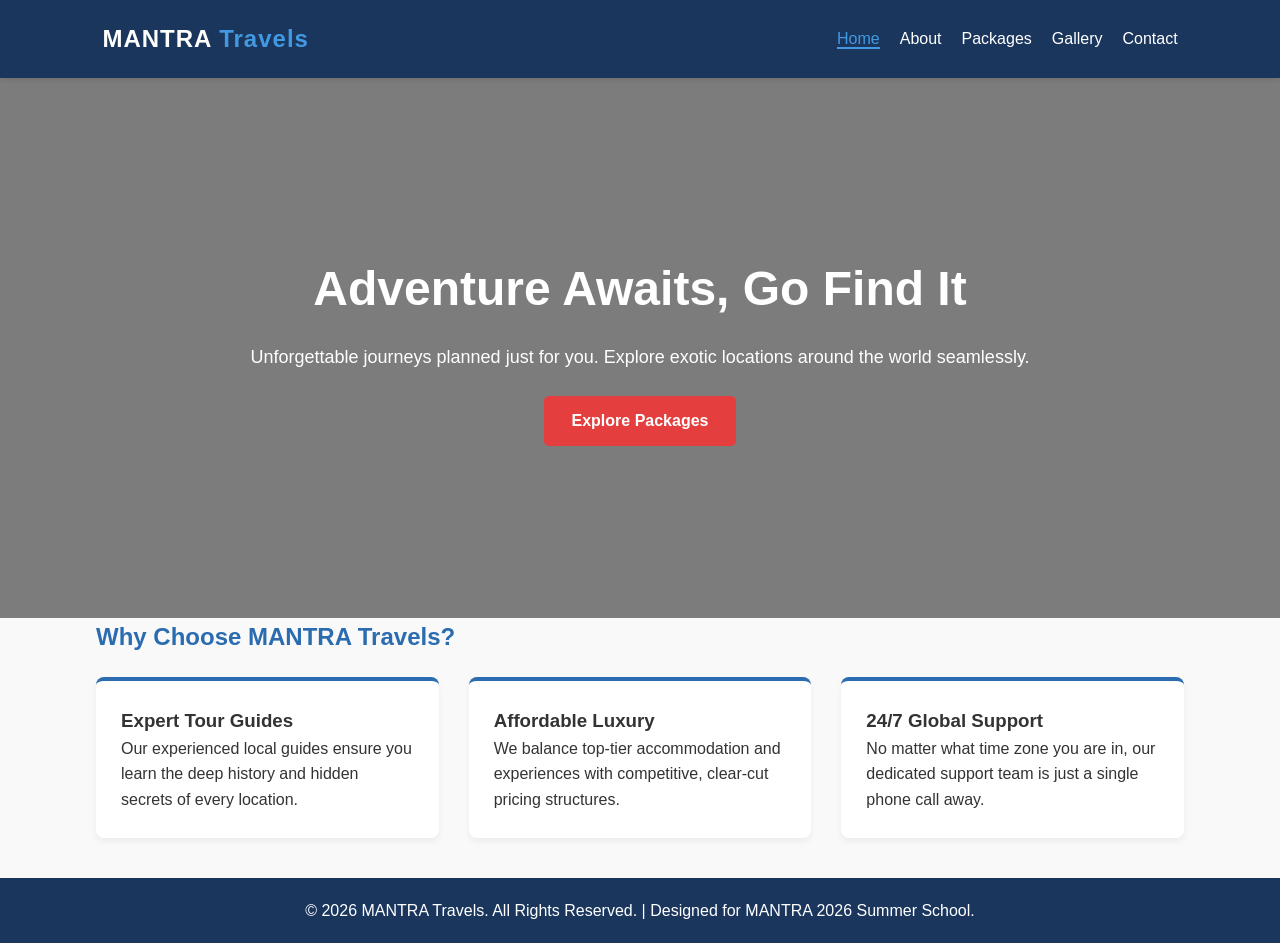
<file: index.html>
<!DOCTYPE html>
<html lang="en">
<head>
    <meta charset="UTF-8">
    <meta name="viewport" content="width=device-width, initial-scale=1.0">
    <title>MANTRA Travels | Explore the World</title>
    <meta name="description" content="Discover premium, affordable tour packages to global destinations with MANTRA Travels. Book your next adventure today.">
    <meta name="keywords" content="travel, tour packages, vacation, mantratravels, holiday trip, travel agency">
    <link rel="stylesheet" href="style.css">
</head>
<body>

    <header>
        <div class="logo">MANTRA <span>Travels</span></div>
        <nav>
            <ul class="nav-links" id="navLinks">
                <li><a href="index.html" class="active">Home</a></li>
                <li><a href="about.html">About</a></li>
                <li><a href="packages.html">Packages</a></li>
                <li><a href="gallery.html">Gallery</a></li>
                <li><a href="contact.html">Contact</a></li>
            </ul>
            <div class="hamburger" id="hamburger">&#9776;</div>
        </nav>
    </header>

    <section class="hero-banner">
        <div class="hero-content">
            <h1>Adventure Awaits, Go Find It</h1>
            <p>Unforgettable journeys planned just for you. Explore exotic locations around the world seamlessly.</p>
            <a href="packages.html" class="cta-btn">Explore Packages</a>
        </div>
    </section>

    <section class="highlights container">
        <h2>Why Choose MANTRA Travels?</h2>
        <div class="grid-3">
            <div class="card">
                <h3>Expert Tour Guides</h3>
                <p>Our experienced local guides ensure you learn the deep history and hidden secrets of every location.</p>
            </div>
            <div class="card">
                <h3>Affordable Luxury</h3>
                <p>We balance top-tier accommodation and experiences with competitive, clear-cut pricing structures.</p>
            </div>
            <div class="card">
                <h3>24/7 Global Support</h3>
                <p>No matter what time zone you are in, our dedicated support team is just a single phone call away.</p>
            </div>
        </div>
    </section>

    <footer>
        <p>&copy; 2026 MANTRA Travels. All Rights Reserved. | Designed for MANTRA 2026 Summer School.</p>
    </footer>

    <script src="script.js"></script>
</body>
</html>
</file>
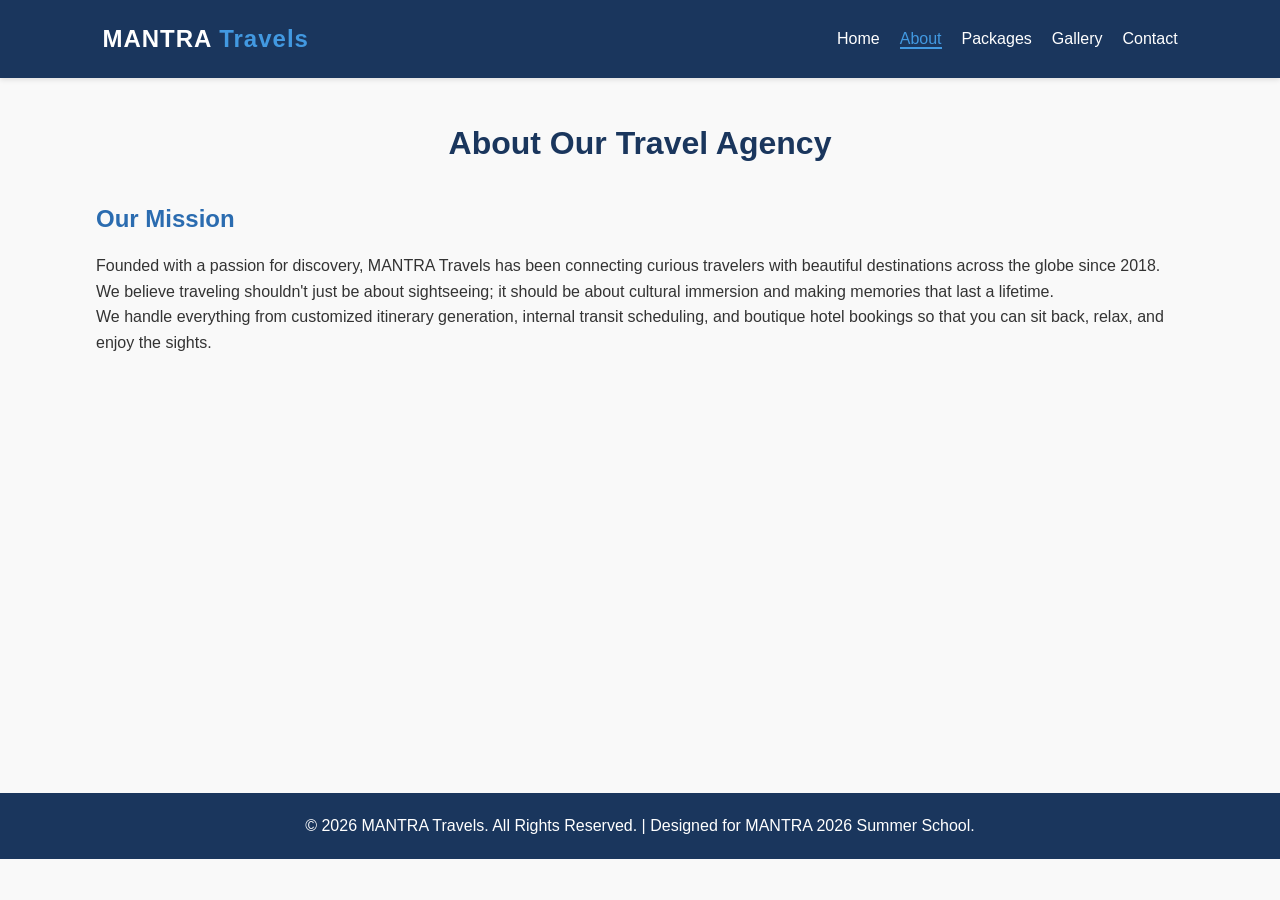
<file: about.html>
<!DOCTYPE html>
<html lang="en">
<head>
    <meta charset="UTF-8">
    <meta name="viewport" content="width=device-width, initial-scale=1.0">
    <title>About Us | MANTRA Travels</title>
    <meta name="description" content="Learn more about MANTRA Travels, our core mission, history, and our dedicated team of travel experts.">
    <meta name="keywords" content="about mantratravels, travel agency history, tour operators">
    <link rel="stylesheet" href="style.css">
</head>
<body>

    <header>
        <div class="logo">MANTRA <span>Travels</span></div>
        <nav>
            <ul class="nav-links" id="navLinks">
                <li><a href="index.html">Home</a></li>
                <li><a href="about.html" class="active">About</a></li>
                <li><a href="packages.html">Packages</a></li>
                <li><a href="gallery.html">Gallery</a></li>
                <li><a href="contact.html">Contact</a></li>
            </ul>
            <div class="hamburger" id="hamburger">&#9776;</div>
        </nav>
    </header>

    <main class="container page-content">
        <h1>About Our Travel Agency</h1>
        <div class="about-section">
            <div class="about-text">
                <h2>Our Mission</h2>
                <p>Founded with a passion for discovery, MANTRA Travels has been connecting curious travelers with beautiful destinations across the globe since 2018. We believe traveling shouldn't just be about sightseeing; it should be about cultural immersion and making memories that last a lifetime.</p>
                <p>We handle everything from customized itinerary generation, internal transit scheduling, and boutique hotel bookings so that you can sit back, relax, and enjoy the sights.</p>
            </div>
        </div>
    </main>

    <footer>
        <p>&copy; 2026 MANTRA Travels. All Rights Reserved. | Designed for MANTRA 2026 Summer School.</p>
    </footer>

    <script src="script.js"></script>
</body>
</html>
</file>
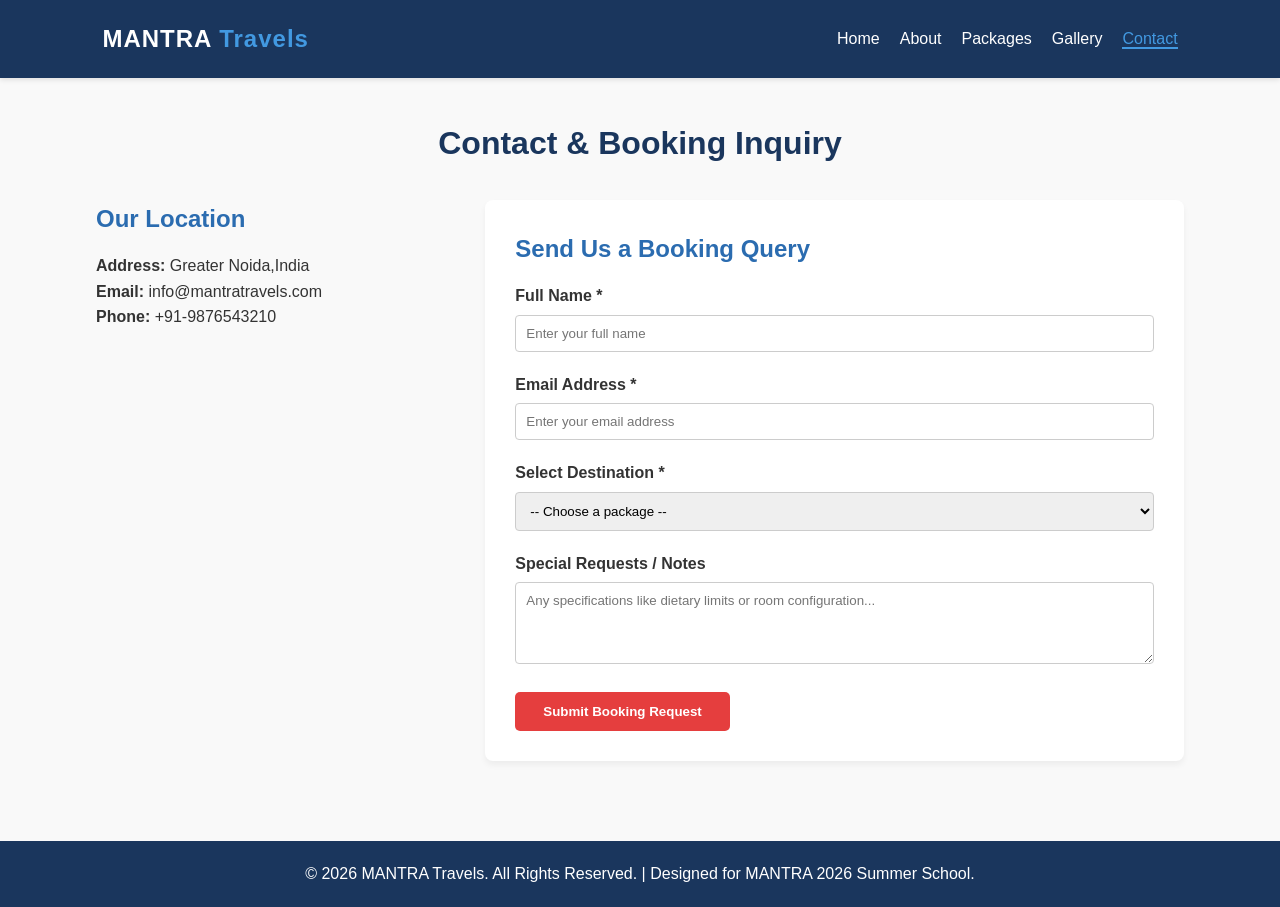
<file: Contact.html>
<!DOCTYPE html>
<html lang="en">
<head>
    <meta charset="UTF-8">
    <meta name="viewport" content="width=device-width, initial-scale=1.0">
    <title>Contact & Booking | MANTRA Travels</title>
    <meta name="description" content="Get in touch with MANTRA Travels or drop a booking inquiry to lock down your dream vacation.">
    <meta name="keywords" content="contact travel agency, book a tour, booking form">
    <link rel="stylesheet" href="style.css">
</head>
<body>

    <header>
        <div class="logo">MANTRA <span>Travels</span></div>
        <nav>
            <ul class="nav-links" id="navLinks">
                <li><a href="index.html">Home</a></li>
                <li><a href="about.html">About</a></li>
                <li><a href="packages.html">Packages</a></li>
                <li><a href="gallery.html">Gallery</a></li>
                <li><a href="contact.html" class="active">Contact</a></li>
            </ul>
            <div class="hamburger" id="hamburger">&#9776;</div>
        </nav>
    </header>

    <main class="container page-content">
        <h1>Contact & Booking Inquiry</h1>
        <div class="contact-wrapper">
            <div class="contact-info">
                <h2>Our Location</h2>
                <p><strong>Address:</strong> Greater Noida,India</p>
                <p><strong>Email:</strong> info@mantratravels.com</p>
                <p><strong>Phone:</strong> +91-9876543210</p>
            </div>
            
            <div class="form-container">
                <h2>Send Us a Booking Query</h2>
                <div id="error-message" class="error-box" style="display:none;"></div>
                
                <form id="bookingForm" onsubmit="return validateForm(event)">
                    <div class="form-group">
                        <label for="fullName">Full Name *</label>
                        <input type="text" id="fullName" placeholder="Enter your full name">
                    </div>
                    <div class="form-group">
                        <label for="email">Email Address *</label>
                        <input type="email" id="email" placeholder="Enter your email address">
                    </div>
                    <div class="form-group">
                        <label for="packageSelect">Select Destination *</label>
                        <select id="packageSelect">
                            <option value="">-- Choose a package --</option>
                            <option value="paris">Romantic Paris Getaway</option>
                            <option value="bali">Tropical Bali Paradise</option>
                            <option value="kyoto">Historic Kyoto Exploration</option>
                        </select>
                    </div>
                    <div class="form-group">
                        <label for="message">Special Requests / Notes</label>
                        <textarea id="message" rows="4" placeholder="Any specifications like dietary limits or room configuration..."></textarea>
                    </div>
                    <button type="submit" class="cta-btn">Submit Booking Request</button>
                </form>
            </div>
        </div>
    </main>

    <footer>
        <p>&copy; 2026 MANTRA Travels. All Rights Reserved. | Designed for MANTRA 2026 Summer School.</p>
    </footer>

    <script src="script.js"></script>
</body>
</html>
</file>
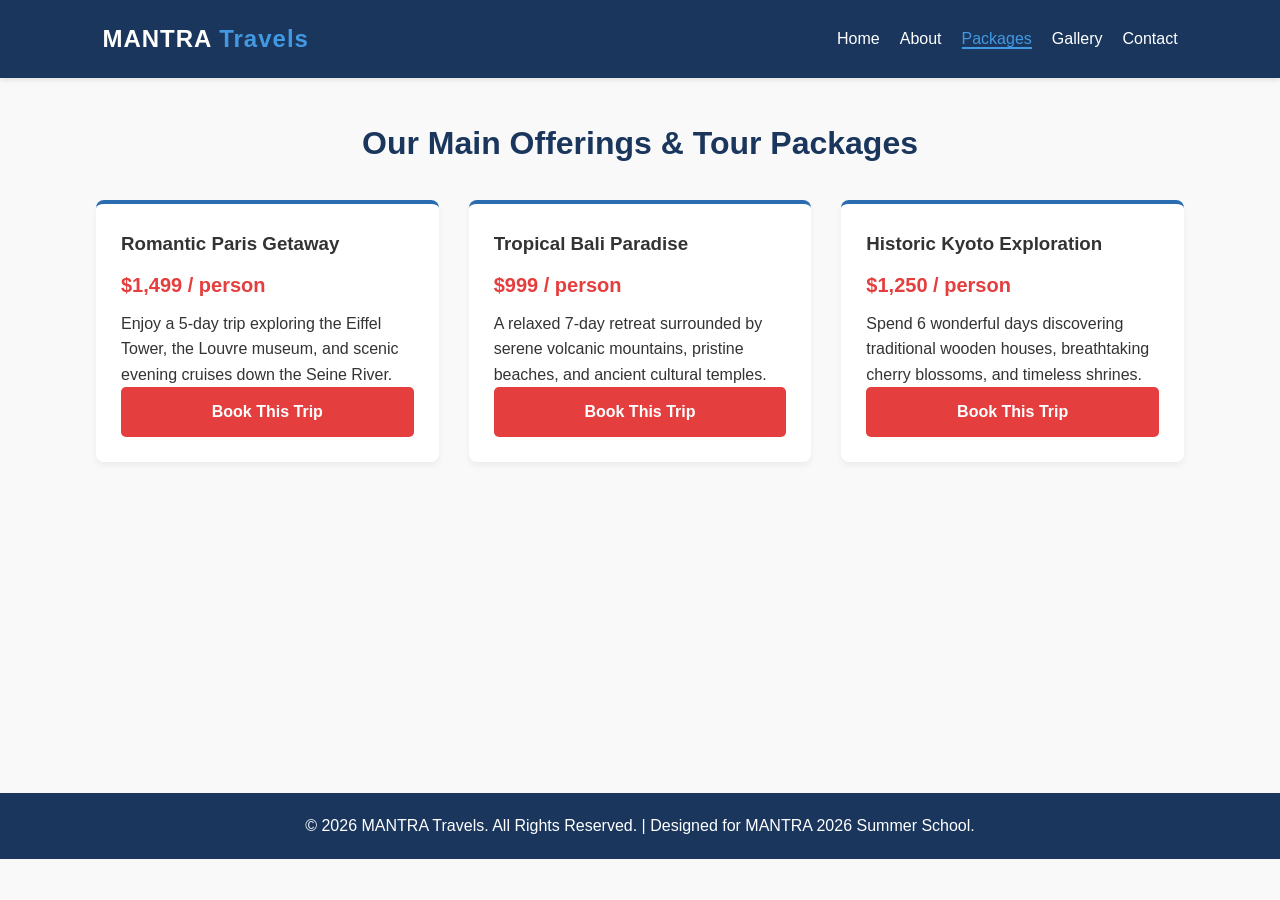
<file: packages.html>
<!DOCTYPE html>
<html lang="en">
<head>
    <meta charset="UTF-8">
    <meta name="viewport" content="width=device-width, initial-scale=1.0">
    <title>Tour Packages | MANTRA Travels</title>
    <meta name="description" content="Browse our popular curated travel packages including trips to Paris, Bali, and Kyoto.">
    <meta name="keywords" content="paris tour, bali tour, kyoto trip, travel packages">
    <link rel="stylesheet" href="style.css">
</head>
<body>

    <header>
        <div class="logo">MANTRA <span>Travels</span></div>
        <nav>
            <ul class="nav-links" id="navLinks">
                <li><a href="index.html">Home</a></li>
                <li><a href="about.html">About</a></li>
                <li><a href="packages.html" class="active">Packages</a></li>
                <li><a href="gallery.html">Gallery</a></li>
                <li><a href="contact.html">Contact</a></li>
            </ul>
            <div class="hamburger" id="hamburger">&#9776;</div>
        </nav>
    </header>

    <main class="container page-content">
        <h1>Our Main Offerings & Tour Packages</h1>
        <div class="grid-3">
            <div class="card package-card">
                <h3>Romantic Paris Getaway</h3>
                <p class="price">$1,499 / person</p>
                <p>Enjoy a 5-day trip exploring the Eiffel Tower, the Louvre museum, and scenic evening cruises down the Seine River.</p>
                <a href="contact.html" class="cta-btn text-center">Book This Trip</a>
            </div>
            <div class="card package-card">
                <h3>Tropical Bali Paradise</h3>
                <p class="price">$999 / person</p>
                <p>A relaxed 7-day retreat surrounded by serene volcanic mountains, pristine beaches, and ancient cultural temples.</p>
                <a href="contact.html" class="cta-btn text-center">Book This Trip</a>
            </div>
            <div class="card package-card">
                <h3>Historic Kyoto Exploration</h3>
                <p class="price">$1,250 / person</p>
                <p>Spend 6 wonderful days discovering traditional wooden houses, breathtaking cherry blossoms, and timeless shrines.</p>
                <a href="contact.html" class="cta-btn text-center">Book This Trip</a>
            </div>
        </div>
    </main>

    <footer>
        <p>&copy; 2026 MANTRA Travels. All Rights Reserved. | Designed for MANTRA 2026 Summer School.</p>
    </footer>

    <script src="script.js"></script>
</body>
</html>
</file>
<file: style.css>
/* Base Reset and Global Styling Rules */
* {
    margin: 0;
    padding: 0;
    box-sizing: border-box;
    font-family: 'Segoe UI', Tahoma, Geneva, Verdana, sans-serif;
}

body {
    line-height: 1.6;
    color: #333;
    background-color: #f9f9f9;
}

.container {
    width: 85%;
    max-width: 1200px;
    margin: 0 auto;
}

.page-content {
    padding: 40px 0;
    min-height: 75vh;
}

h1 {
    text-align: center;
    margin-bottom: 30px;
    color: #1a365d;
}

h2 {
    color: #2b6cb0;
    margin-bottom: 15px;
}

/* Header & Navigation Element Layouts */
header {
    background-color: #1a365d;
    color: #fff;
    display: flex;
    justify-content: space-between;
    align-items: center;
    padding: 20px 8%;
    position: sticky;
    top: 0;
    z-index: 1000;
    box-shadow: 0 2px 5px rgba(0,0,0,0.1);
}

.logo {
    font-size: 24px;
    font-weight: bold;
    letter-spacing: 1px;
}

.logo span {
    color: #4299e1;
}

.nav-links {
    list-style: none;
    display: flex;
}

.nav-links li {
    margin-left: 20px;
}

.nav-links a {
    color: #fff;
    text-decoration: none;
    font-size: 16px;
    font-weight: 500;
    transition: color 0.3s ease;
}

.nav-links a:hover, .nav-links a.active {
    color: #4299e1;
    border-bottom: 2px solid #4299e1;
}

.hamburger {
    display: none;
    font-size: 24px;
    cursor: pointer;
}

/* Hero Landing Section */
.hero-banner {
    background: linear-gradient(rgba(0,0,0,0.5), rgba(0,0,0,0.5)), url('https://picsum.photos/id/1015/1600/900') no-repeat center center/cover;
    height: 60vh;
    display: flex;
    justify-content: center;
    align-items: center;
    text-align: center;
    color: #fff;
    padding: 0 20px;
}

.hero-content h1 {
    font-size: 48px;
    color: #fff;
    margin-bottom: 15px;
}

.hero-content p {
    font-size: 18px;
    margin-bottom: 25px;
}

/* Form Action Buttons */
.cta-btn {
    display: inline-block;
    background-color: #e53e3e;
    color: #fff;
    padding: 12px 28px;
    text-decoration: none;
    border-radius: 5px;
    font-weight: bold;
    transition: background-color 0.3s;
    border: none;
    cursor: pointer;
}

.cta-btn:hover {
    background-color: #c53030;
}

.text-center {
    display: block;
    text-align: center;
}

/* Flex / Grid Responsiveness System */
.grid-3 {
    display: grid;
    grid-template-columns: repeat(3, 1fr);
    gap: 30px;
    margin-top: 20px;
}

.card {
    background: #fff;
    padding: 25px;
    border-radius: 8px;
    box-shadow: 0 4px 6px rgba(0,0,0,0.05);
    border-top: 4px solid #2b6cb0;
}

.package-card .price {
    font-size: 20px;
    font-weight: bold;
    color: #e53e3e;
    margin: 10px 0;
}

/* Photo Gallery Item Cards */
.gallery-item {
    position: relative;
    overflow: hidden;
    border-radius: 8px;
    box-shadow: 0 4px 6px rgba(0,0,0,0.1);
}

.gallery-item img {
    width: 100%;
    display: block;
    transition: transform 0.4s ease;
}

.gallery-item:hover img {
    transform: scale(1.05);
}

.caption {
    padding: 10px;
    background: #fff;
    text-align: center;
    font-weight: bold;
    color: #1a365d;
}

/* Form Section Layouts */
.contact-wrapper {
    display: grid;
    grid-template-columns: 1fr 2fr;
    gap: 40px;
    margin-top: 20px;
}

.form-container {
    background: #fff;
    padding: 30px;
    border-radius: 8px;
    box-shadow: 0 4px 6px rgba(0,0,0,0.05);
}

.form-group {
    margin-bottom: 20px;
}

.form-group label {
    display: block;
    margin-bottom: 6px;
    font-weight: 600;
}

.form-group input, .form-group select, .form-group textarea {
    width: 100%;
    padding: 10px;
    border: 1px solid #ccc;
    border-radius: 4px;
}

.error-box {
    background-color: #fed7d7;
    color: #9b2c2c;
    padding: 12px;
    border-radius: 4px;
    margin-bottom: 15px;
    font-weight: 500;
}

/* Main Global Footer Element */
footer {
    background-color: #1a365d;
    color: #fff;
    text-align: center;
    padding: 20px 0;
    margin-top: 40px;
}

/* RESPONSIVE MEDIA QUERIES (Mobile & Tablet Styling Updates) */
@media (max-width: 968px) {
    .grid-3, .contact-wrapper {
        grid-template-columns: repeat(2, 1fr);
    }
}

@media (max-width: 600px) {
    header {
        padding: 15px 5%;
    }
    
    .hamburger {
        display: block;
    }
    
    .nav-links {
        display: none;
        flex-direction: column;
        position: absolute;
        top: 70px;
        left: 0;
        width: 100%;
        background-color: #1a365d;
        text-align: center;
        padding: 20px 0;
        box-shadow: 0 4px 6px rgba(0,0,0,0.1);
    }
    
    .nav-links.active {
        display: flex;
    }
    
    .nav-links li {
        margin: 15px 0;
    }
    
    .grid-3, .contact-wrapper {
        grid-template-columns: 1fr;
    }
    
    .hero-content h1 {
        font-size: 32px;
    }
}
</file>
